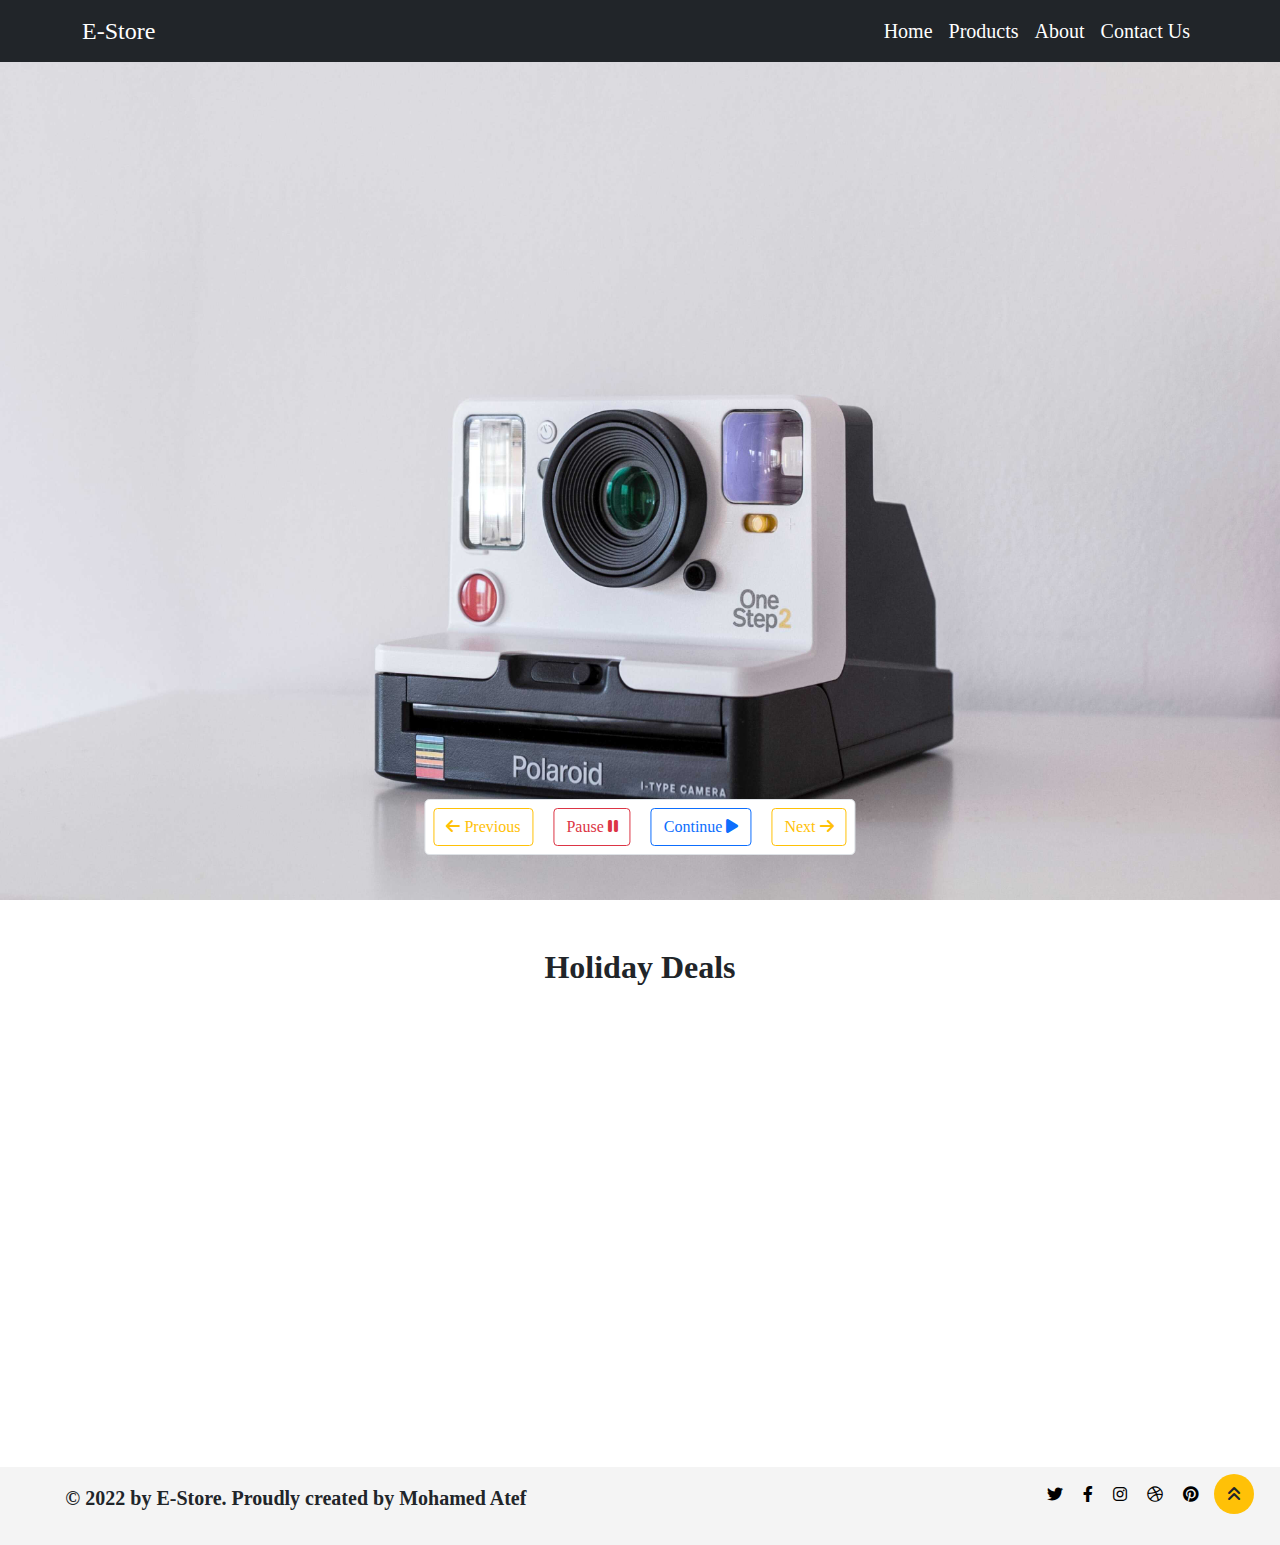
<file: index.html>
<!DOCTYPE html>
<html lang="en">
  <head>
    <meta charset="UTF-8" />
    <meta http-equiv="X-UA-Compatible" content="IE=edge" />
    <meta name="description" content="..." />
    <meta name="author" content="Mohamed Atef Mohamed" />
    <meta name="viewport" content="width=device-width, initial-scale=1.0" />
    <link rel="stylesheet" href="css/bootstrap.min.css" />
    <link rel="stylesheet" href="css/all.min.css" />
    <link rel="stylesheet" href="css/index-style.css" />
    <title>Home</title>
  </head>
  <body class="position-relative">
    <nav class="navbar navbar-expand-lg navbar-dark bg-dark fixed-top">
      <div class="container">
        <a class="navbar-brand fs-4" href="#">E-Store</a>
        <button
          class="navbar-toggler"
          type="button"
          data-bs-toggle="collapse"
          data-bs-target="#navbarSupportedContent"
          aria-controls="navbarSupportedContent"
          aria-expanded="false"
          aria-label="Toggle navigation"
        >
          <span class="navbar-toggler-icon"></span>
        </button>
        <div class="collapse navbar-collapse" id="navbarSupportedContent">
          <ul class="navbar-nav ms-auto mb-2 mb-lg-0">
            <li class="nav-item fs-5">
              <a class="nav-link" aria-current="page" href="index.html">Home</a>
            </li>
            <li class="nav-item fs-5">
              <a class="nav-link" href="products.html">Products</a>
            </li>
            <li class="nav-item fs-5">
              <a class="nav-link" href="about.html">About</a>
            </li>
            <li class="nav-item fs-5">
              <a class="nav-link" href="contact-us.html">Contact Us</a>
            </li>
          </ul>
        </div>
      </div>
    </nav>
    <div class="container-fluid vh-100">
      <div class="row">
        <div class="col-md-12 p-0">
          <div
            class="slider text-center bg-color position-relative overflow-hidden"
          >
            <div class="image vh-100">
              <img
                src="images/products/product-1.jpg"
                class="img-fluid h-100"
              />
            </div>
            <div
              class="img-info position-absolute start-50 translate-middle-x bg-dark text-white rounded-3"
            ></div>
            <div
              class="buttons position-absolute start-50 translate-middle-x bg-white border rounded-3"
            >
              <button class="btn btn-outline-warning m-2" id="previousButton">
                <i class="fa-solid fa-arrow-left"></i> Previous
              </button>
              <button class="btn btn-outline-danger m-2" id="pasueButton">
                Pause <i class="fa-solid fa-pause"></i>
              </button>
              <button class="btn btn-outline-primary m-2" id="continueButton">
                Continue <i class="fa-solid fa-play"></i>
              </button>
              <button class="btn btn-outline-warning m-2" id="nextButton">
                Next <i class="fa-solid fa-arrow-right"></i>
              </button>
            </div>
          </div>
        </div>
      </div>
    </div>
    <div class="container-fluid">
      <div class="row">
        <div
          class="overLayer start-0 end-0 bottom-0 top-0 position-fixed d-none justify-content-center align-items-center"
        >
          <div
            class="image-box w-50 h-50 position-relative d-flex justify-content-between align-items-center p-3"
          >
            <i class="fas fa-arrow-alt-circle-left fa-2x"></i>
            <i class="fas fa-arrow-alt-circle-right fa-2x"></i>
            <i
              id="close"
              class="position-absolute top-0 end-0 fas fa-window-close fa-2x m-3"
            ></i>
          </div>
        </div>
      </div>
    </div>
    <div class="container my-5">
      <div class="row">
        <h2 class="fs-2 fw-bold text-center">Holiday Deals</h2>

        <div class="col-md-6">
          <div
            class="product-item w-100 p-5 text-white show-left invisible position-relative mb-2"
          >
            <h2 class="mt-5">Holiday Deals</h2>
            <h4 class="fw-bold fs-1">
              Up to <br />
              20% off
            </h4>
            <p>Selected Headphones Brands</p>
            <button
              class="btn bg-white border-white rounded-pill py-1 px-4 mb-5"
            >
              Shop
            </button>
          </div>
        </div>
        <div class="col-md-6">
          <div
            class="product-item w-100 p-5 text-white show-right invisible position-relative mb-2"
          >
            <h2 class="mt-5">Holiday Deals</h2>
            <h4 class="fw-bold fs-1">
              Up to <br />
              30% off
            </h4>
            <p>Selected Smartphone Brands</p>
            <button
              class="btn bg-white border-white rounded-pill py-1 px-4 mb-5"
            >
              Shop
            </button>
          </div>
        </div>
      </div>
    </div>
    <footer>
      <div class="container-fluid bg-color">
        <div class="row justify-content-around">
          <div class="col-md-5 my-md-3 text-md-start text-sm-center">
            <div>
              <p class="fw-bold fs-5">
                © 2022 by E-Store. Proudly created by Mohamed Atef
              </p>
            </div>
          </div>
          <div class="col-md-5 my-md-3 mb-sm-3">
            <div class="social text-md-end text-sm-center">
              <a href="#" title="Twitter"
                ><i class="fa-brands fa-twitter text-black me-3"></i
              ></a>
              <a href="#" title="Facebook"
                ><i class="fa-brands fa-facebook-f text-black me-3"></i
              ></a>
              <a href="#" title="Instagram"
                ><i class="fa-brands fa-instagram text-black me-3"></i
              ></a>
              <a href="#" title="Dribbble">
                <i class="fa-brands fa-dribbble text-black me-3"></i
              ></a>
              <a href="#" title="Pinterest"
                ><i class="fa-brands fa-pinterest text-black me-3"></i>
              </a>
            </div>
          </div>
        </div>
      </div>
    </footer>
    <div
      class="position-absolute go-top bg-warning rounded-circle d-flex justify-content-center align-items-center"
    >
      <i class="fa-solid fa-angles-up"></i>
    </div>
    <script src="js/bootstrap.bundle.min.js"></script>
    <script src="js/main.js" type="module"></script>
  </body>
</html>
</file>
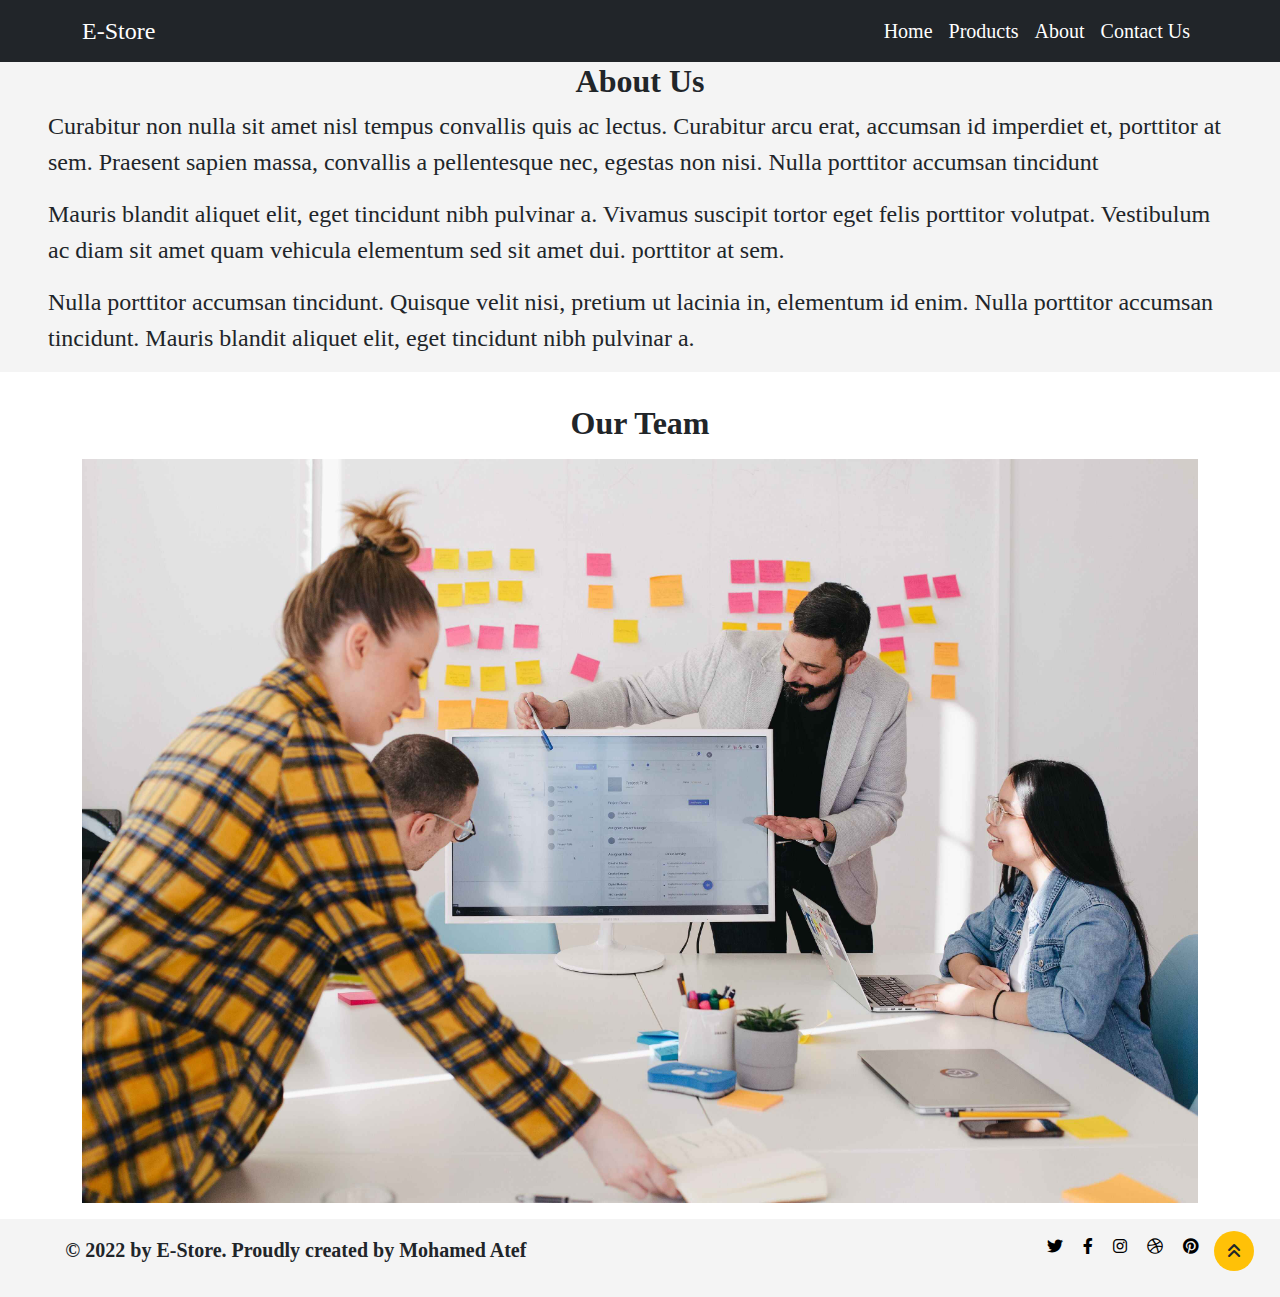
<file: about.html>
<!DOCTYPE html>
<html lang="en">
  <head>
    <meta charset="UTF-8" />
    <meta http-equiv="X-UA-Compatible" content="IE=edge" />
    <meta name="description" content="..." />
    <meta name="author" content="Mohamed Atef Mohamed" />
    <meta name="viewport" content="width=device-width, initial-scale=1.0" />
    <link rel="stylesheet" href="css/bootstrap.min.css" />
    <link rel="stylesheet" href="css/all.min.css" />
    <link rel="stylesheet" href="css/index-style.css" />
    <title>About</title>
  </head>
  <body class="position-relative">
    <nav class="navbar navbar-expand-lg navbar-dark bg-dark sticky-top">
      <div class="container">
        <a class="navbar-brand fs-4" href="#">E-Store</a>
        <button
          class="navbar-toggler"
          type="button"
          data-bs-toggle="collapse"
          data-bs-target="#navbarSupportedContent"
          aria-controls="navbarSupportedContent"
          aria-expanded="false"
          aria-label="Toggle navigation"
        >
          <span class="navbar-toggler-icon"></span>
        </button>
        <div class="collapse navbar-collapse" id="navbarSupportedContent">
          <ul class="navbar-nav ms-auto mb-2 mb-lg-0">
            <li class="nav-item fs-5">
              <a class="nav-link" aria-current="page" href="index.html">Home</a>
            </li>
            <li class="nav-item fs-5">
              <a class="nav-link" href="products.html">Products</a>
            </li>
            <li class="nav-item fs-5">
              <a class="nav-link" href="about.html">About</a>
            </li>
            <li class="nav-item fs-5">
              <a class="nav-link" href="contact-us.html">Contact Us</a>
            </li>
          </ul>
        </div>
      </div>
    </nav>
    <div class="container-fluid bg-color px-5">
      <div class="row">
        <div class="col-md-12">
          <div class="about-info fs-4">
            <h2 class="fs-2 fw-bold text-center">About Us</h2>
            <p>
              Curabitur non nulla sit amet nisl tempus convallis quis ac lectus.
              Curabitur arcu erat, accumsan id imperdiet et, porttitor at sem.
              Praesent sapien massa, convallis a pellentesque nec, egestas non
              nisi. Nulla porttitor accumsan tincidunt
            </p>
            <p>
              Mauris blandit aliquet elit, eget tincidunt nibh pulvinar a.
              Vivamus suscipit tortor eget felis porttitor volutpat. Vestibulum
              ac diam sit amet quam vehicula elementum sed sit amet dui.
              porttitor at sem.
            </p>
            <p>
              Nulla porttitor accumsan tincidunt. Quisque velit nisi, pretium ut
              lacinia in, elementum id enim. Nulla porttitor accumsan tincidunt.
              Mauris blandit aliquet elit, eget tincidunt nibh pulvinar a.
            </p>
          </div>
        </div>
      </div>
    </div>
    <div class="container my-3">
      <div class="row">
        <div class="col-md-12">
          <div>
            <h2 class="fs-2 fw-bold text-center my-3">Our Team</h2>
            <img src="images/about.jpg" alt="about image" class="img-fluid" />
          </div>
        </div>
      </div>
    </div>
    <footer>
      <div class="container-fluid bg-color">
        <div class="row justify-content-around">
          <div class="col-md-5 my-md-3 text-md-start text-sm-center">
            <div>
              <p class="fw-bold fs-5">
                © 2022 by E-Store. Proudly created by Mohamed Atef
              </p>
            </div>
          </div>
          <div class="col-md-5 my-md-3 mb-sm-3">
            <div class="social text-md-end text-sm-center">
              <a href="#" title="Twitter"
                ><i class="fa-brands fa-twitter text-black me-3"></i
              ></a>
              <a href="#" title="Facebook"
                ><i class="fa-brands fa-facebook-f text-black me-3"></i
              ></a>
              <a href="#" title="Instagram"
                ><i class="fa-brands fa-instagram text-black me-3"></i
              ></a>
              <a href="#" title="Dribbble">
                <i class="fa-brands fa-dribbble text-black me-3"></i
              ></a>
              <a href="#" title="Pinterest"
                ><i class="fa-brands fa-pinterest text-black me-3"></i>
              </a>
            </div>
          </div>
        </div>
      </div>
    </footer>
    <div
      class="position-absolute go-top bg-warning rounded-circle d-flex justify-content-center align-items-center"
    >
      <i class="fa-solid fa-angles-up"></i>
    </div>
    <script src="js/bootstrap.bundle.min.js"></script>
    <script src="js/about.js" type="module"></script>
  </body>
</html>
</file>
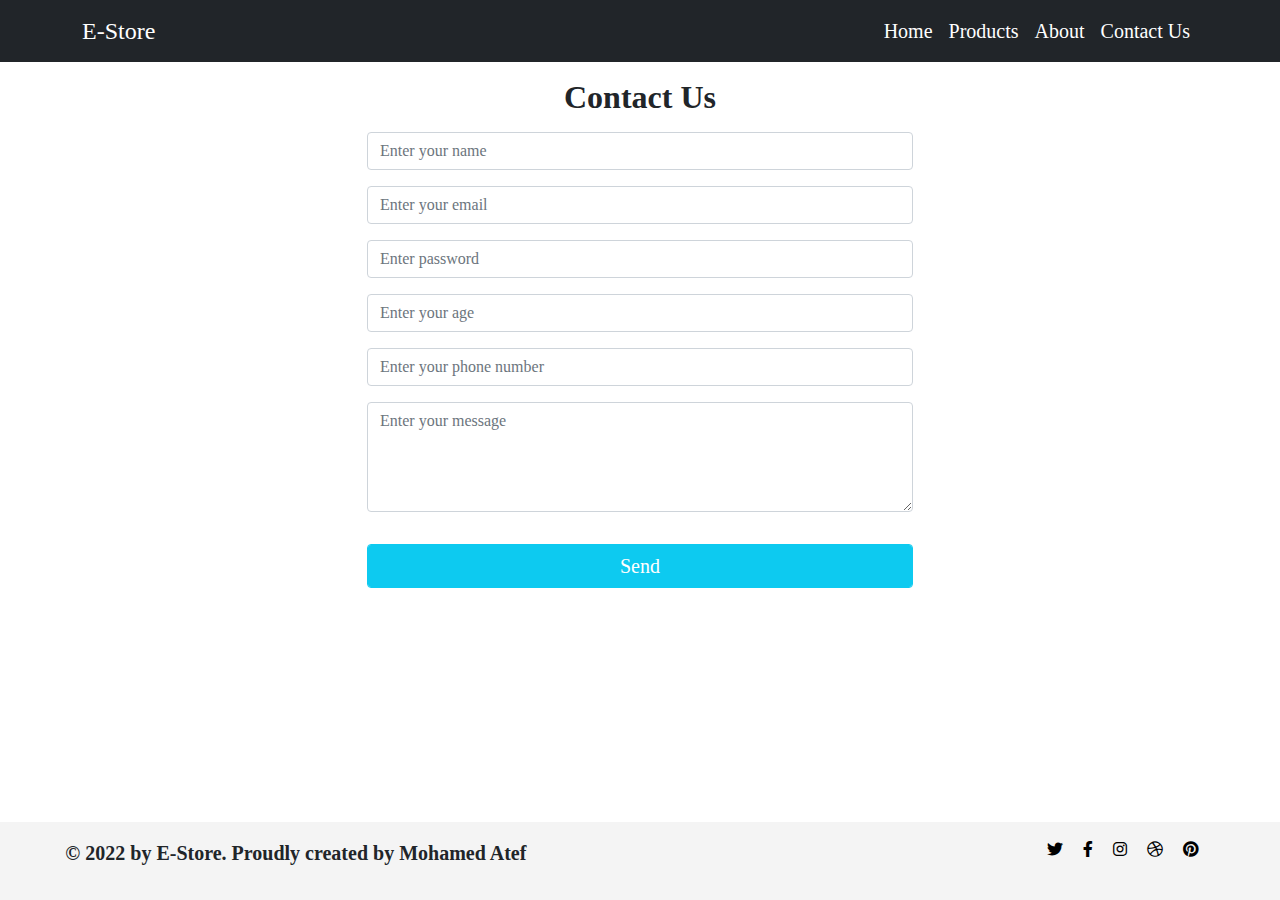
<file: contact-us.html>
<!DOCTYPE html>
<html lang="en">
  <head>
    <meta charset="UTF-8" />
    <meta http-equiv="X-UA-Compatible" content="IE=edge" />
    <meta name="description" content="..." />
    <meta name="author" content="Mohamed Atef Mohamed" />
    <meta name="viewport" content="width=device-width, initial-scale=1.0" />
    <link rel="stylesheet" href="css/bootstrap.min.css" />
    <link rel="stylesheet" href="css/all.min.css" />
    <link rel="stylesheet" href="css/index-style.css" />
    <title>Contact Us</title>
  </head>
  <body class="position-relative">
    <nav class="navbar navbar-expand-lg navbar-dark bg-dark sticky-top">
      <div class="container">
        <a class="navbar-brand fs-4" href="#">E-Store</a>
        <button
          class="navbar-toggler"
          type="button"
          data-bs-toggle="collapse"
          data-bs-target="#navbarSupportedContent"
          aria-controls="navbarSupportedContent"
          aria-expanded="false"
          aria-label="Toggle navigation"
        >
          <span class="navbar-toggler-icon"></span>
        </button>
        <div class="collapse navbar-collapse" id="navbarSupportedContent">
          <ul class="navbar-nav ms-auto mb-2 mb-lg-0">
            <li class="nav-item fs-5">
              <a class="nav-link" aria-current="page" href="index.html">Home</a>
            </li>
            <li class="nav-item fs-5">
              <a class="nav-link" href="products.html">Products</a>
            </li>
            <li class="nav-item fs-5">
              <a class="nav-link" href="about.html">About</a>
            </li>
            <li class="nav-item fs-5">
              <a class="nav-link" href="contact-us.html">Contact Us</a>
            </li>
          </ul>
        </div>
      </div>
    </nav>
    <div class="container">
      <div class="row">
        <div class="offset-md-2 col-md-8 offset-lg-3 col-lg-6">
          <div class="contact-form">
            <h2 class="fs-2 fw-bold text-center my-3">Contact Us</h2>
            <input
              type="text"
              placeholder="Enter your name"
              name="userName"
              class="form-control my-3"
            />
            <p class="alert alert-danger userName-alert d-none"></p>
            <input
              type="email"
              placeholder="Enter your email"
              name="userEmail"
              class="form-control my-3"
            />
            <p class="alert alert-danger email-alert d-none"></p>
            <input
              type="password"
              placeholder="Enter password"
              name="userPassword"
              class="form-control my-3"
            />
            <p class="alert alert-danger password-alert d-none"></p>
            <input
              type="text"
              placeholder="Enter your age"
              name="userAge"
              class="form-control my-3"
            />
            <p class="alert alert-danger age-alert d-none"></p>
            <input
              type="text"
              placeholder="Enter your phone number"
              name="userPhone"
              class="form-control my-3"
            />
            <p class="alert alert-danger phone-alert d-none"></p>
            <textarea
              type="text"
              placeholder="Enter your message"
              name="userMessage"
              class="form-control my-3"
              rows="4"
            ></textarea>
            <p class="alert alert-danger message-alert d-none"></p>
            <button class="my-3 btn btn-info text-white fs-5 form-control">
              Send
            </button>
          </div>
        </div>
      </div>
    </div>
    <footer>
      <div class="container-fluid bg-color fixed-bottom">
        <div class="row justify-content-around">
          <div class="col-md-5 my-md-3 text-md-start text-sm-center">
            <div>
              <p class="fw-bold fs-5">
                © 2022 by E-Store. Proudly created by Mohamed Atef
              </p>
            </div>
          </div>
          <div class="col-md-5 my-md-3 mb-sm-3">
            <div class="social text-md-end text-sm-center">
              <a href="#" title="Twitter"
                ><i class="fa-brands fa-twitter text-black me-3"></i
              ></a>
              <a href="#" title="Facebook"
                ><i class="fa-brands fa-facebook-f text-black me-3"></i
              ></a>
              <a href="#" title="Instagram"
                ><i class="fa-brands fa-instagram text-black me-3"></i
              ></a>
              <a href="#" title="Dribbble">
                <i class="fa-brands fa-dribbble text-black me-3"></i
              ></a>
              <a href="#" title="Pinterest"
                ><i class="fa-brands fa-pinterest text-black me-3"></i>
              </a>
            </div>
          </div>
        </div>
      </div>
    </footer>
    <script src="js/bootstrap.bundle.min.js"></script>
    <script src="js/contactUs.js"></script>
  </body>
</html>
</file>
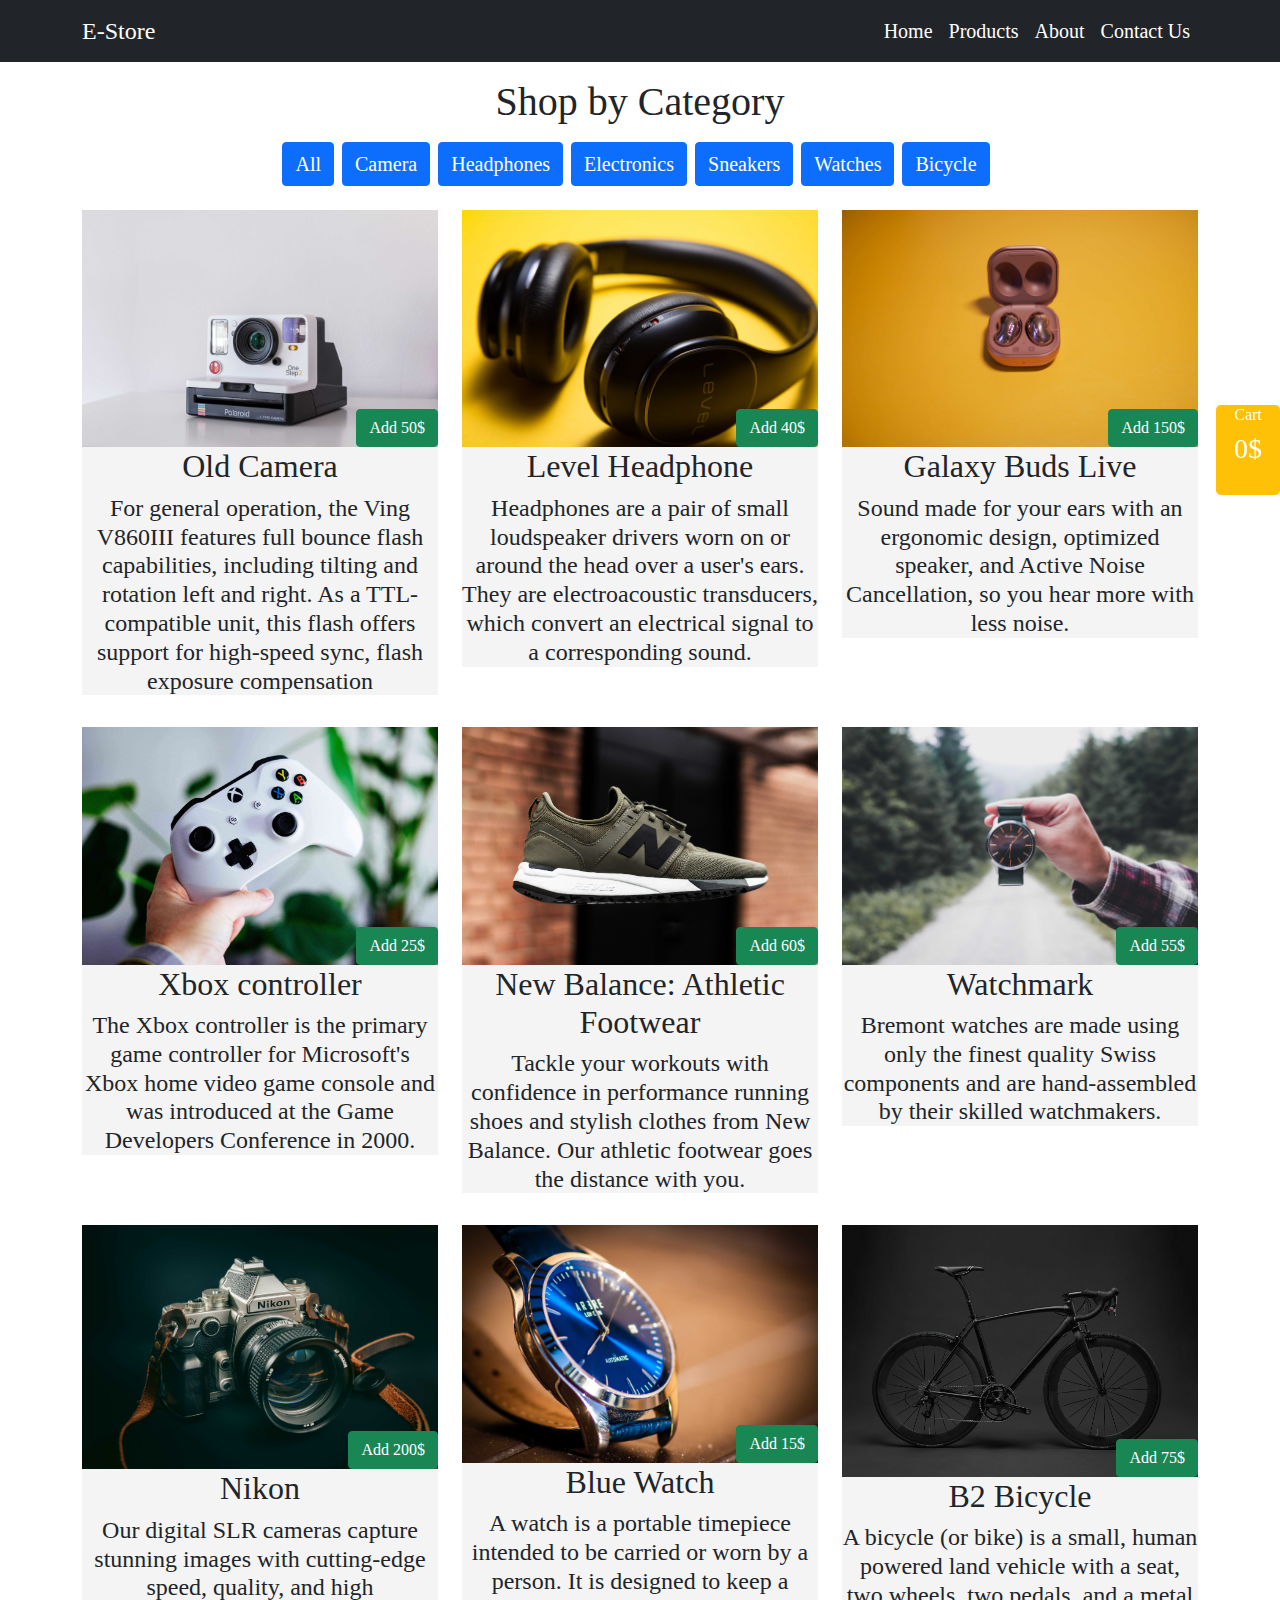
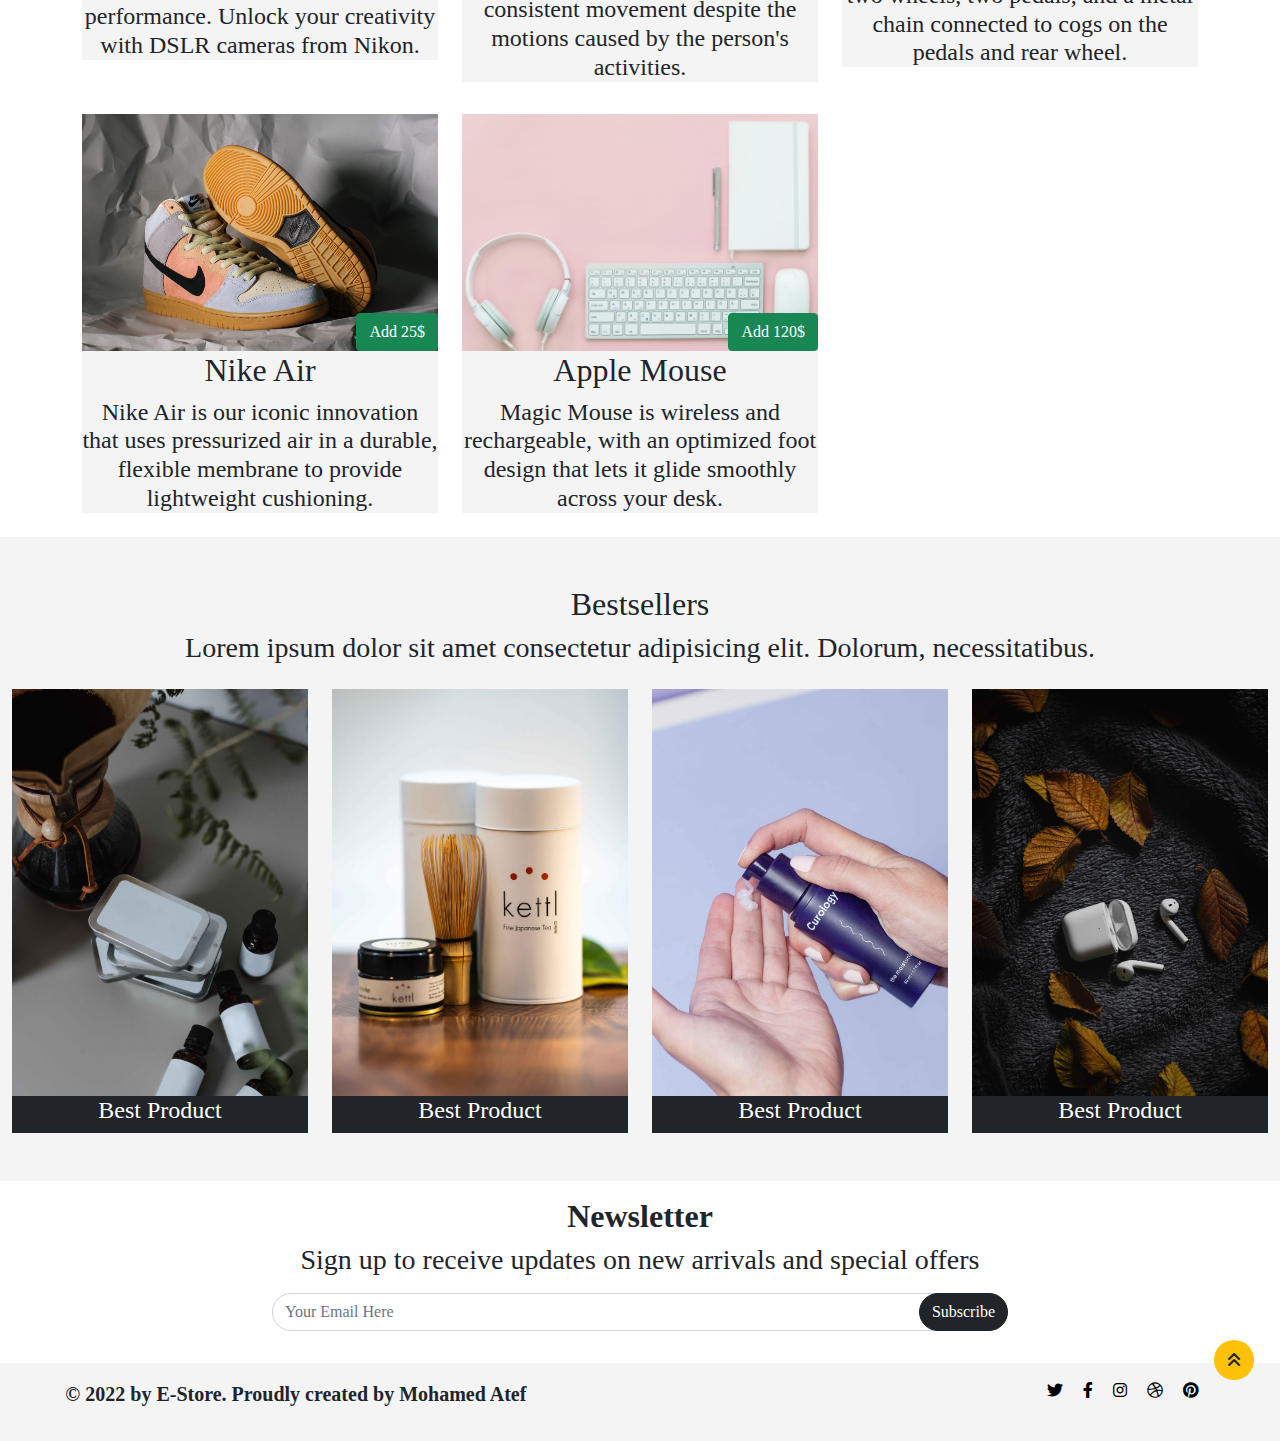
<file: products.html>
<!DOCTYPE html>
<html lang="en">
  <head>
    <meta charset="UTF-8" />
    <meta http-equiv="X-UA-Compatible" content="IE=edge" />
    <meta name="description" content="..." />
    <meta name="author" content="Mohamed Atef Mohamed" />
    <meta name="viewport" content="width=device-width, initial-scale=1.0" />
    <link rel="stylesheet" href="css/bootstrap.min.css" />
    <link rel="stylesheet" href="css/all.min.css" />
    <link rel="stylesheet" href="css/index-style.css" />
    <title>Products</title>
  </head>
  <body class="position-relative">
    <nav class="navbar navbar-expand-lg navbar-dark bg-dark sticky-top">
      <div class="container">
        <a class="navbar-brand fs-4" href="#">E-Store</a>
        <button
          class="navbar-toggler"
          type="button"
          data-bs-toggle="collapse"
          data-bs-target="#navbarSupportedContent"
          aria-controls="navbarSupportedContent"
          aria-expanded="false"
          aria-label="Toggle navigation"
        >
          <span class="navbar-toggler-icon"></span>
        </button>
        <div class="collapse navbar-collapse" id="navbarSupportedContent">
          <ul class="navbar-nav ms-auto mb-2 mb-lg-0">
            <li class="nav-item fs-5">
              <a class="nav-link" aria-current="page" href="index.html">Home</a>
            </li>
            <li class="nav-item fs-5">
              <a class="nav-link" href="products.html">Products</a>
            </li>
            <li class="nav-item fs-5">
              <a class="nav-link" href="about.html">About</a>
            </li>
            <li class="nav-item fs-5">
              <a class="nav-link" href="contact-us.html">Contact Us</a>
            </li>
          </ul>
        </div>
      </div>
    </nav>
    <div
      class="cart position-fixed end-0 top-50 translate-middle-y bg-warning text-white text-center rounded-3"
    >
      <h6>Cart</h6>
      <h3 class="price">0$</h3>
    </div>
    <div class="container my-3">
      <div class="row text-center">
        <h1>Shop by Category</h1>
      </div>
      <div class="row mb-3">
        <div class="col-md-8 offset-md-2">
          <div class="category-buttons text-center"></div>
        </div>
      </div>
      <div class="row category-products gy-4"></div>
    </div>
    <div class="container-fluid bg-color py-5">
      <div class="row text-center mb-3">
        <h2>Bestsellers</h2>
        <h3>
          Lorem ipsum dolor sit amet consectetur adipisicing elit. Dolorum,
          necessitatibus.
        </h3>
      </div>
      <div class="row">
        <div class="col-md-6 col-lg-3">
          <div class="best-item position-relative">
            <img
              src="images/best-1.jpg"
              alt="Bestseller photo #1"
              class="img-fluid"
            />
            <div
              class="caption position-absolute bottom-0 text-center text-white bg-dark w-100"
            >
              <h4>Best Product</h4>
            </div>
          </div>
        </div>
        <div class="col-md-6 col-lg-3">
          <div class="best-item position-relative">
            <img
              src="images/best-2.jpg"
              alt="Bestseller photo #2"
              class="img-fluid"
            />
            <div
              class="caption position-absolute bottom-0 text-center text-white bg-dark w-100"
            >
              <h4>Best Product</h4>
            </div>
          </div>
        </div>
        <div class="col-md-6 col-lg-3">
          <div class="best-item position-relative">
            <img
              src="images/best-3.jpg"
              alt="Bestseller photo #3"
              class="img-fluid"
            />
            <div
              class="caption position-absolute bottom-0 text-center text-white bg-dark w-100"
            >
              <h4>Best Product</h4>
            </div>
          </div>
        </div>
        <div class="col-md-6 col-lg-3">
          <div class="best-item position-relative">
            <img
              src="images/best-4.jpg"
              alt="Bestseller photo #4"
              class="img-fluid"
            />
            <div
              class="caption position-absolute bottom-0 text-center text-white bg-dark w-100"
            >
              <h4>Best Product</h4>
            </div>
          </div>
        </div>
      </div>
    </div>
    <div class="container my-3">
      <div class="row">
        <div class="col-md-8 offset-md-2 text-center">
          <h2 class="fw-bold">Newsletter</h2>
          <h3>Sign up to receive updates on new arrivals and special offers</h3>
          <div class="position-relative my-3">
            <input
              type="text"
              class="form-control rounded-pill"
              placeholder="Your Email Here"
            />
            <button
              class="btn btn-dark position-absolute end-0 top-0 rounded-pill"
            >
              Subscribe
            </button>
          </div>
        </div>
      </div>
    </div>
    <footer>
      <div class="container-fluid bg-color">
        <div class="row justify-content-around">
          <div class="col-md-5 my-md-3 text-md-start text-sm-center">
            <div>
              <p class="fw-bold fs-5">
                © 2022 by E-Store. Proudly created by Mohamed Atef
              </p>
            </div>
          </div>
          <div class="col-md-5 my-md-3 mb-sm-3">
            <div class="social text-md-end text-sm-center">
              <a href="#" title="Twitter"
                ><i class="fa-brands fa-twitter text-black me-3"></i
              ></a>
              <a href="#" title="Facebook"
                ><i class="fa-brands fa-facebook-f text-black me-3"></i
              ></a>
              <a href="#" title="Instagram"
                ><i class="fa-brands fa-instagram text-black me-3"></i
              ></a>
              <a href="#" title="Dribbble">
                <i class="fa-brands fa-dribbble text-black me-3"></i
              ></a>
              <a href="#" title="Pinterest"
                ><i class="fa-brands fa-pinterest text-black me-3"></i>
              </a>
            </div>
          </div>
        </div>
      </div>
    </footer>
    <div
      class="position-absolute go-top bg-warning rounded-circle d-flex justify-content-center align-items-center"
    >
      <i class="fa-solid fa-angles-up"></i>
    </div>
    <script src="js/bootstrap.bundle.min.js"></script>
    <script src="js/products.js" type="module"></script>
  </body>
</html>
</file>
<file: css/index-style.css>
* {
  font-family: "segoe ui light";
}

.bg-color {
  background-color: #f4f4f4;
}

.slider .image img {
  cursor: pointer;
}

.img-info {
  bottom: 20%;
}

.overLayer {
  background-color: rgba(0, 0, 0, 0.7);
  z-index: 1;
}

.image-box {
  background-size: cover;
  background-position: center center;
}

.image-box i {
  cursor: pointer;
}

.buttons {
  bottom: 5%;
  animation: get-up 2s normal;
}

@keyframes get-up {
  from {
    bottom: -20%;
  }
  to {
    bottom: 5%;
  }
}

@keyframes get-down {
  from {
    top: -20%;
  }
  to {
    top: 0%;
  }
}

nav.fixed-top {
  animation: get-down 0.5s normal;
}

.navbar-dark .navbar-nav .nav-link {
  color: white;
}
.product-item .btn:hover {
  background-color: transparent !important;
  color: white;
}
.show-left.product-item {
  background-image: url("../images/home-1.jpg");
  background-size: cover;
  background-position: center center;
  left: 0%;
}

@keyframes from-left {
  0% {
    left: -200%;
  }
  30% {
    left: -150%;
  }
  60% {
    left: -100%;
  }
  900% {
    left: -50%;
  }
  100% {
    left: 0%;
  }
}
.animation-from-left {
  animation: from-left 1.5s linear normal;
}

.show-right.product-item {
  background-image: url("../images/home-2.jpg");
  background-size: cover;
  background-position: center center;
  right: 0%;
}

@keyframes from-right {
  0% {
    right: -200%;
  }
  30% {
    right: -150%;
  }
  60% {
    right: -100%;
  }
  900% {
    right: -50%;
  }
  100% {
    right: 0%;
  }
}

.animation-from-right {
  animation: from-right 1.5s linear normal;
}

footer .social i:hover {
  text-shadow: 0 0 6px gray;
  transform: scale(1.25);
}

.caption {
  background-color: #212529;
}

.cart {
  z-index: 3;
  width: 5%;
  height: 10%;
}

.go-top {
  bottom: 2%;
  cursor: pointer;
  right: 2%;
  width: 40px;
  height: 40px;
  animation: move-up 1s infinite;
}

@keyframes move-up {
  0% {
    transform: translateY(0px);
  }
  100% {
    transform: translateY(-10px);
  }
}
</file>
